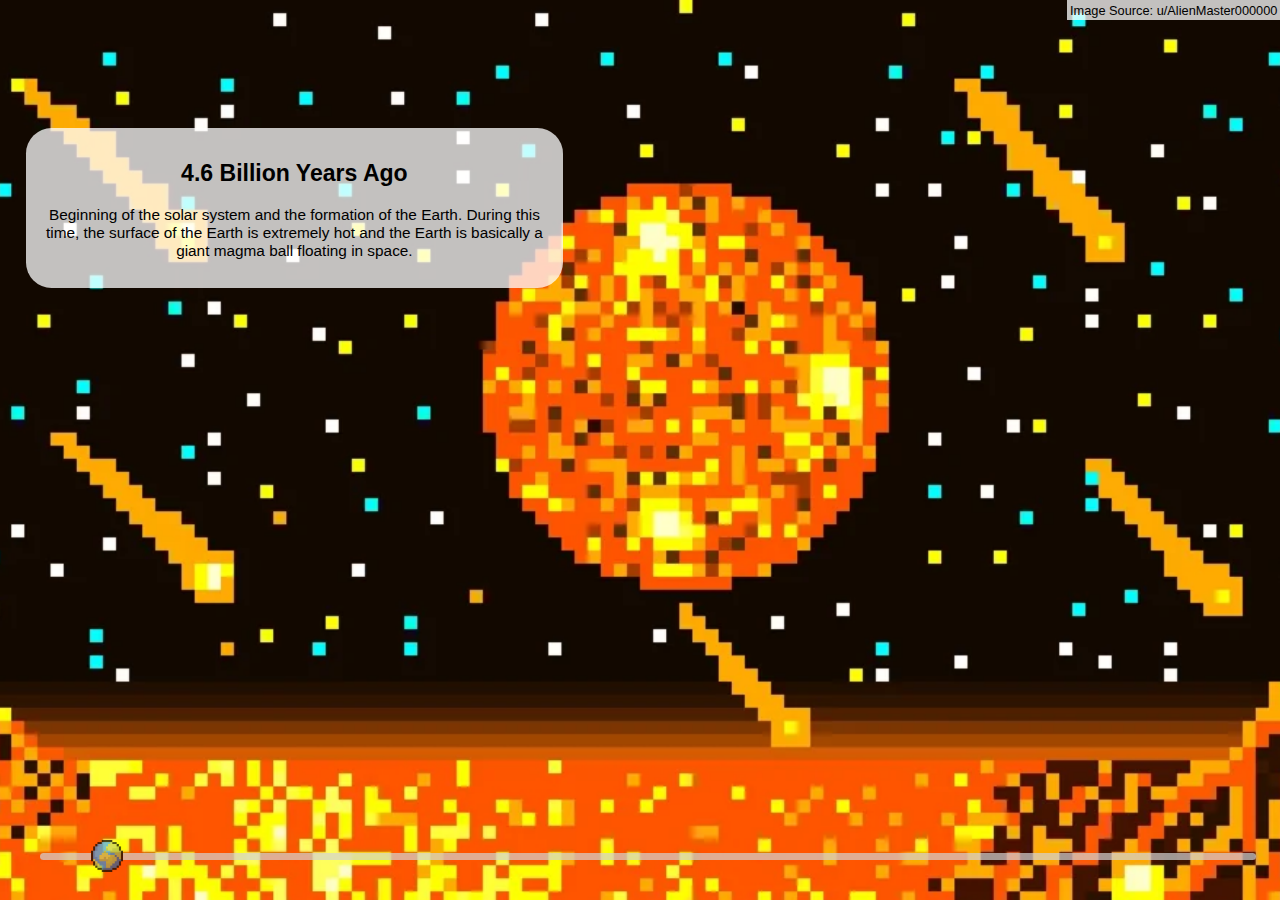
<file: index.html>
<!DOCTYPE html>
<html lang="en">

<head>
    <meta charset="UTF-8">
    <meta name="viewport" content="width=device-width, initial-scale=1.0">
    <title>havefaithin.us</title>
    <link rel="stylesheet" href="main.css">
</head>

<body>
    <div id="bg"></div>

    <div id="desc"></div>
    <div id="year-slider" class="slidecontainer">
        <input type="range" min="0" max="1" value="50" class="slider" id="slidebar">
    </div>
    <small>
        <div id="source"></div>
    </small>




    <datalist id="c02">
        <option value="0" label="0"></option>
        <option value="20" label="20"></option>
      </datalist>
</body>
<script src="main.js"></script>

</html>
</file>
<file: main.css>
/* Apply to all */
:root {
    overflow: hidden;

    -webkit-user-select: none;
    -ms-user-select: none;
    user-select: none;

    font-family: "Hammersmith One", sans-serif;
    font-size: 1.2vw;

    --earth-grey: 1;

    /* JUST WORK PLEASE INTERNET */
    -webkit-user-select: none;
    /* Safari */
    -ms-user-select: none;
    /* IE 10 and IE 11 */
    user-select: none;
    /* Standard syntax */
}

body {
    overflow-x: hidden;
    justify-content: center;
}

img {
    pointer-events: none;
}

label {
    display: block;
    font-weight: bold;
    font-size: 1.5vw;
}

.long {
    width: 100%;
}

#calcOut {
    font-weight: bold;
    font-size: 2vw;
}

#source {
    position: absolute;
    right: 0;
    top: 0;
    padding: 0.2vw;

    background-color: rgba(255, 255, 255, 0.75);

    border-width: .2vw;
    border-color: #888;
}

#bg {
    height: 100%;
    width: 100%;
}

.background {
    position: absolute;
    left: 0;
    top: 0;

    width: 100%;
    height: 100%;
    object-fit: cover;

}

/* Slider */

#year-slider {
    position: absolute;
    bottom: 3vw;
}

.slidecontainer {
    width: 100vw;
    margin: auto;

    display: flex;
    justify-content: center;
}

/* The slider itself */
.slider {
    -webkit-appearance: none;
    appearance: none;
    width: 95vw;
    height: .5vw;
    background: #d3d3d3;
    border: #eee;
    border-radius: 2vw;
    outline: none;
    opacity: 0.7;
    /* Set transparency (for mouse-over effects on hover) */
    -webkit-transition: .2s;
    /* 0.2 seconds transition on hover */
    transition: .2s;
    /* Height expand on hover */
}

/* Mouse-over effects */
.slider:hover {
    opacity: 1;
    /* Fully shown on mouse-over */
    height: 2vw;
}

/* The slider handle (use -webkit- (Chrome, Opera, Safari, Edge) and -moz- (Firefox) to override default look) */
.slider::-webkit-slider-thumb {
    -webkit-appearance: none;
    appearance: none;
    width: 2.5vw;
    height: 2.5vw;
    background: url("img/earth.png");
    background-size: 100%;
    cursor: pointer;
    border: none;

}

.slider::-moz-range-thumb {
    width: 5vw;
    height: 5vw;
    background: url("img/earth.png");
    background-size: 5vw;
    cursor: pointer;
    border: none;
    filter: grayscale(var(--earth-grey));
}

#desc {
    text-align: center;

    position: absolute;
    background-color: rgba(255, 255, 255, 0.75);
    padding: 1vw;
    border-radius: 2vw;

    border-width: .2vw;
    border-color: #888;

    max-width: 40vw;
}
</file>
